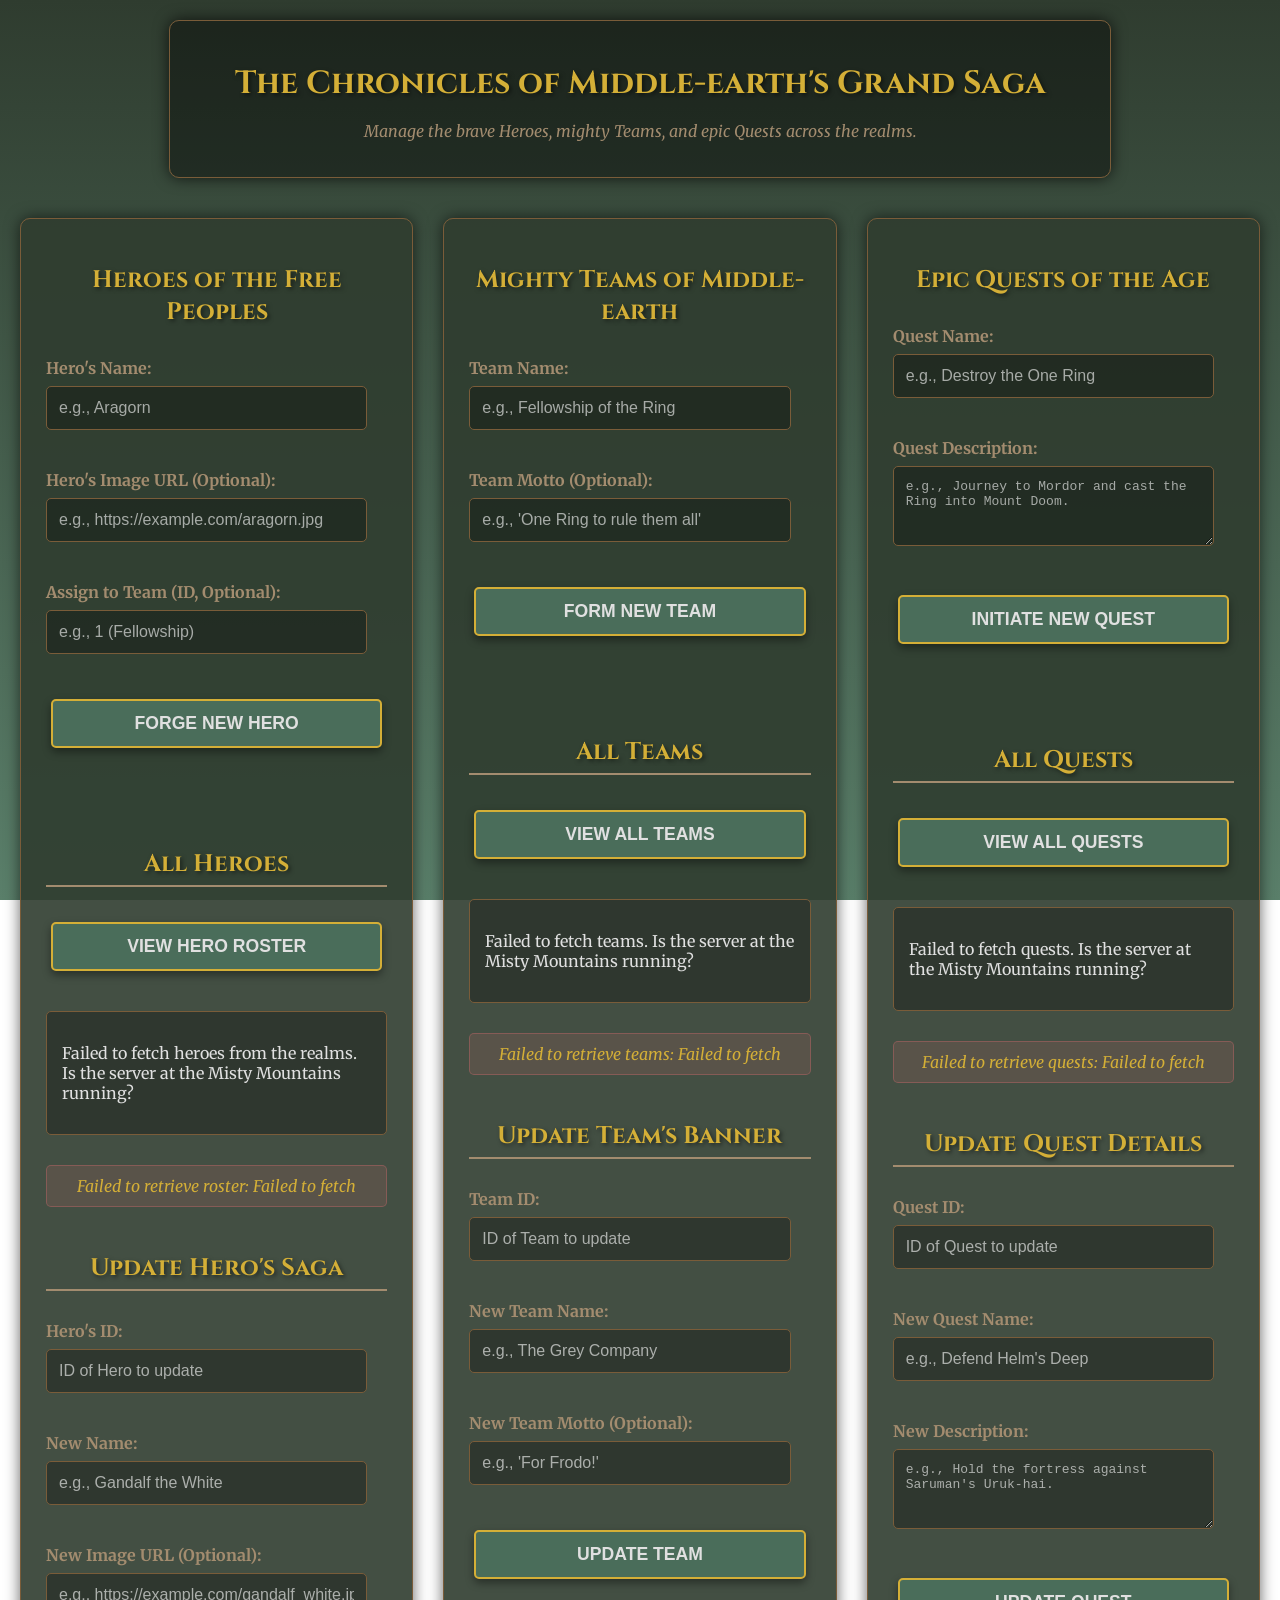
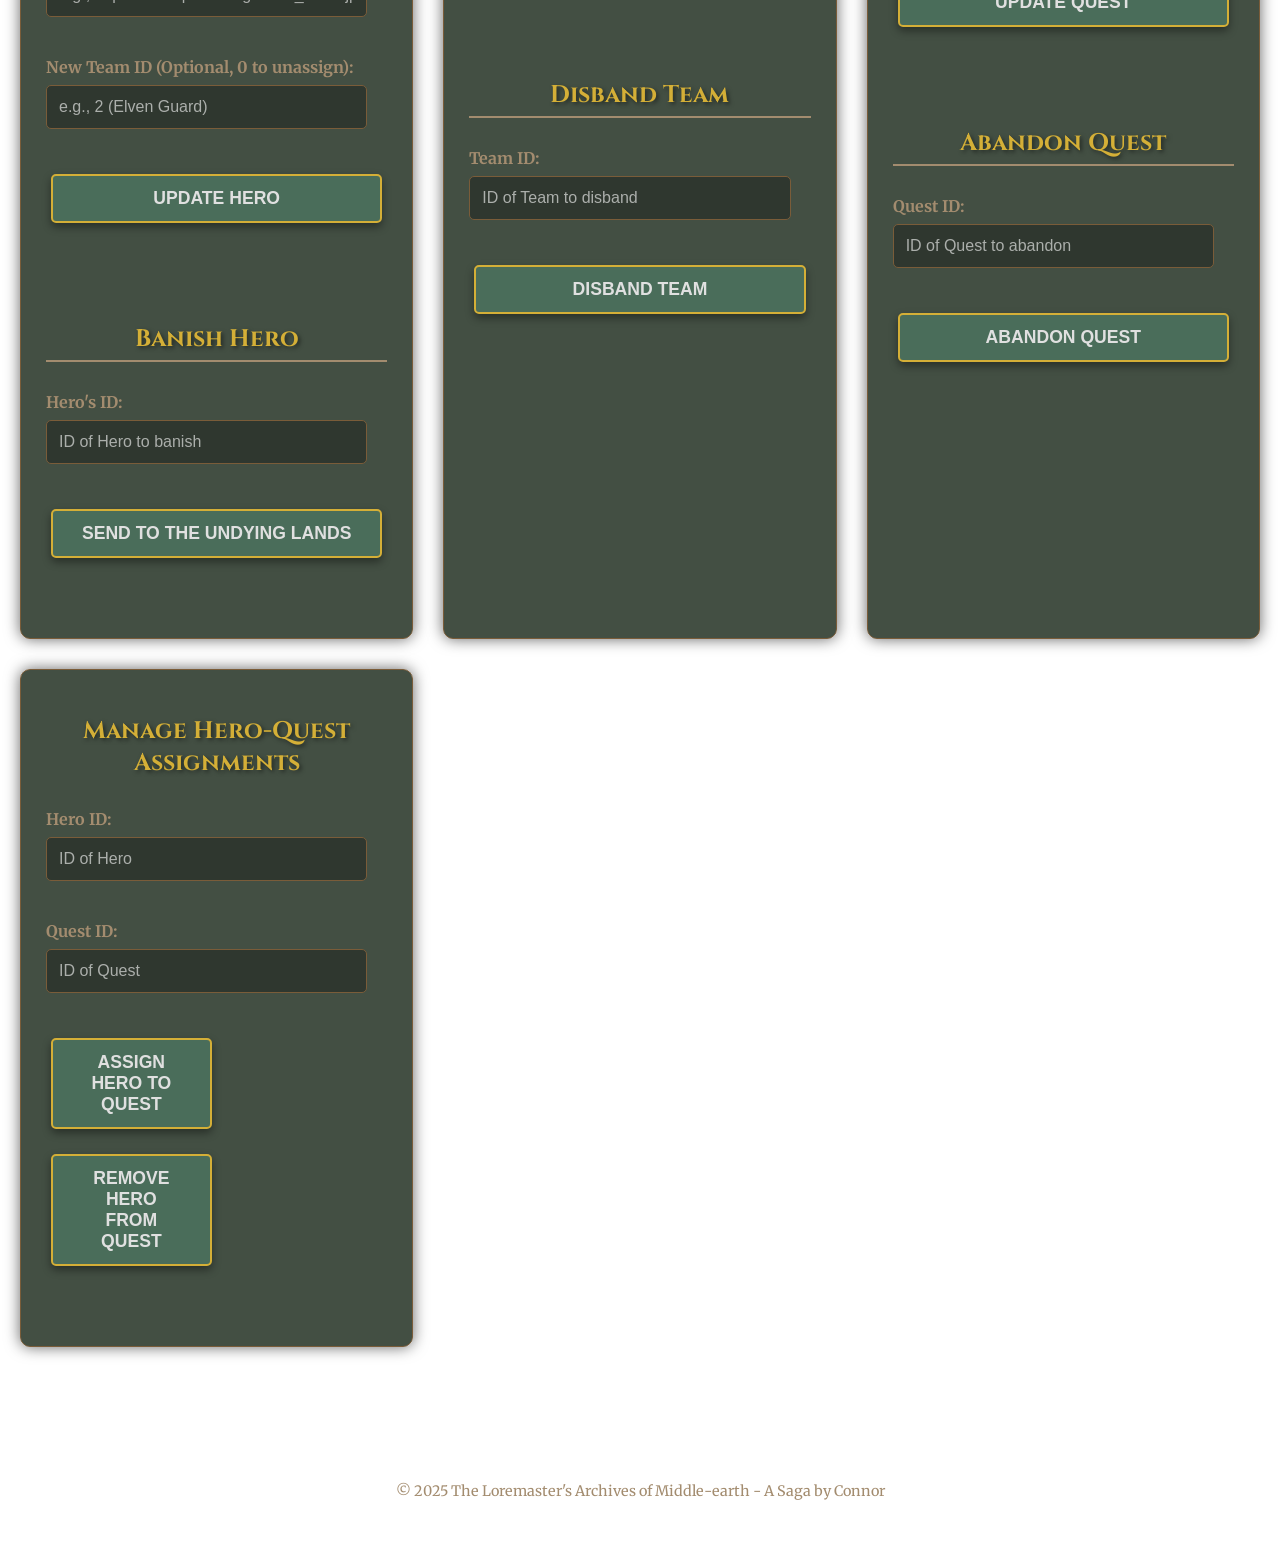
<file: static/index.html>
<!DOCTYPE html>
<html lang="en">
<head>
    <meta charset="UTF-8">
    <meta name="viewport" content="width=device-width, initial-scale=1.0">
    <title>The Chronicles of Middle-earth's Grand Saga</title>
    <link rel="stylesheet" href="style.css">
    <!-- Google Fonts for a more thematic look -->
    <link href="https://fonts.googleapis.com/css2?family=Cinzel:wght@400;700&family=Merriweather:wght@300;400;700&display=swap" rel="stylesheet">
</head>
<body>
    <header>
        <h1>The Chronicles of Middle-earth's Grand Saga</h1>
        <p>Manage the brave Heroes, mighty Teams, and epic Quests across the realms.</p>
    </header>

    <main>
        <!-- Heroes Section -->
        <section class="section-card entity-section hero-section">
            <h2>Heroes of the Free Peoples</h2>
            <div class="form-group">
                <label for="createHeroName">Hero's Name:</label>
                <input type="text" id="createHeroName" placeholder="e.g., Aragorn">
            </div>
            <div class="form-group">
                <label for="createHeroImageUrl">Hero's Image URL (Optional):</label>
                <input type="text" id="createHeroImageUrl" placeholder="e.g., https://example.com/aragorn.jpg">
            </div>
            <div class="form-group">
                <label for="createHeroTeamId">Assign to Team (ID, Optional):</label>
                <input type="number" id="createHeroTeamId" placeholder="e.g., 1 (Fellowship)">
            </div>
            <button onclick="createHero()">Forge New Hero</button>
            <div id="createHeroMessage" class="message"></div>

            <h3>All Heroes</h3>
            <button onclick="getAllHeroes()">View Hero Roster</button>
            <div id="heroList" class="entity-list">
                <!-- Heroes will be listed here -->
            </div>
            <div id="getHeroesMessage" class="message"></div>

            <h3>Update Hero's Saga</h3>
            <div class="form-group">
                <label for="updateHeroId">Hero's ID:</label>
                <input type="number" id="updateHeroId" placeholder="ID of Hero to update">
            </div>
            <div class="form-group">
                <label for="updateHeroName">New Name:</label>
                <input type="text" id="updateHeroName" placeholder="e.g., Gandalf the White">
            </div>
            <div class="form-group">
                <label for="updateHeroImageUrl">New Image URL (Optional):</label>
                <input type="text" id="updateHeroImageUrl" placeholder="e.g., https://example.com/gandalf_white.jpg">
            </div>
            <div class="form-group">
                <label for="updateHeroTeamId">New Team ID (Optional, 0 to unassign):</label>
                <input type="number" id="updateHeroTeamId" placeholder="e.g., 2 (Elven Guard)">
            </div>
            <button onclick="updateHero()">Update Hero</button>
            <div id="updateHeroMessage" class="message"></div>

            <h3>Banish Hero</h3>
            <div class="form-group">
                <label for="deleteHeroId">Hero's ID:</label>
                <input type="number" id="deleteHeroId" placeholder="ID of Hero to banish">
            </div>
            <button onclick="deleteHero()">Send to the Undying Lands</button>
            <div id="deleteHeroMessage" class="message"></div>
        </section>

        <!-- Teams Section -->
        <section class="section-card entity-section team-section">
            <h2>Mighty Teams of Middle-earth</h2>
            <div class="form-group">
                <label for="createTeamName">Team Name:</label>
                <input type="text" id="createTeamName" placeholder="e.g., Fellowship of the Ring">
            </div>
            <div class="form-group">
                <label for="createTeamMotto">Team Motto (Optional):</label>
                <input type="text" id="createTeamMotto" placeholder="e.g., 'One Ring to rule them all'">
            </div>
            <button onclick="createTeam()">Form New Team</button>
            <div id="createTeamMessage" class="message"></div>

            <h3>All Teams</h3>
            <button onclick="getAllTeams()">View All Teams</button>
            <div id="teamList" class="entity-list">
                <!-- Teams will be listed here -->
            </div>
            <div id="getTeamsMessage" class="message"></div>

            <h3>Update Team's Banner</h3>
            <div class="form-group">
                <label for="updateTeamId">Team ID:</label>
                <input type="number" id="updateTeamId" placeholder="ID of Team to update">
            </div>
            <div class="form-group">
                <label for="updateTeamName">New Team Name:</label>
                <input type="text" id="updateTeamName" placeholder="e.g., The Grey Company">
            </div>
            <div class="form-group">
                <label for="updateTeamMotto">New Team Motto (Optional):</label>
                <input type="text" id="updateTeamMotto" placeholder="e.g., 'For Frodo!'">
            </div>
            <button onclick="updateTeam()">Update Team</button>
            <div id="updateTeamMessage" class="message"></div>

            <h3>Disband Team</h3>
            <div class="form-group">
                <label for="deleteTeamId">Team ID:</label>
                <input type="number" id="deleteTeamId" placeholder="ID of Team to disband">
            </div>
            <button onclick="deleteTeam()">Disband Team</button>
            <div id="deleteTeamMessage" class="message"></div>
        </section>

        <!-- Quests Section -->
        <section class="section-card entity-section quest-section">
            <h2>Epic Quests of the Age</h2>
            <div class="form-group">
                <label for="createQuestName">Quest Name:</label>
                <input type="text" id="createQuestName" placeholder="e.g., Destroy the One Ring">
            </div>
            <div class="form-group">
                <label for="createQuestDescription">Quest Description:</label>
                <textarea id="createQuestDescription" placeholder="e.g., Journey to Mordor and cast the Ring into Mount Doom."></textarea>
            </div>
            <button onclick="createQuest()">Initiate New Quest</button>
            <div id="createQuestMessage" class="message"></div>

            <h3>All Quests</h3>
            <button onclick="getAllQuests()">View All Quests</button>
            <div id="questList" class="entity-list">
                <!-- Quests will be listed here -->
            </div>
            <div id="getQuestsMessage" class="message"></div>

            <h3>Update Quest Details</h3>
            <div class="form-group">
                <label for="updateQuestId">Quest ID:</label>
                <input type="number" id="updateQuestId" placeholder="ID of Quest to update">
            </div>
            <div class="form-group">
                <label for="updateQuestName">New Quest Name:</label>
                <input type="text" id="updateQuestName" placeholder="e.g., Defend Helm's Deep">
            </div>
            <div class="form-group">
                <label for="updateQuestDescription">New Description:</label>
                <textarea id="updateQuestDescription" placeholder="e.g., Hold the fortress against Saruman's Uruk-hai."></textarea>
            </div>
            <button onclick="updateQuest()">Update Quest</button>
            <div id="updateQuestMessage" class="message"></div>

            <h3>Abandon Quest</h3>
            <div class="form-group">
                <label for="deleteQuestId">Quest ID:</label>
                <input type="number" id="deleteQuestId" placeholder="ID of Quest to abandon">
            </div>
            <button onclick="deleteQuest()">Abandon Quest</button>
            <div id="deleteQuestMessage" class="message"></div>
        </section>

        <!-- Relationship Management Section -->
        <section class="section-card relationship-section">
            <h2>Manage Hero-Quest Assignments</h2>
            <div class="form-group">
                <label for="assignHeroId">Hero ID:</label>
                <input type="number" id="assignHeroId" placeholder="ID of Hero">
            </div>
            <div class="form-group">
                <label for="assignQuestId">Quest ID:</label>
                <input type="number" id="assignQuestId" placeholder="ID of Quest">
            </div>
            <button onclick="assignHeroToQuest()">Assign Hero to Quest</button>
            <button onclick="removeHeroFromQuest()">Remove Hero from Quest</button>
            <div id="assignQuestMessage" class="message"></div>
        </section>
    </main>

    <footer>
        <p>&copy; 2025 The Loremaster's Archives of Middle-earth - A Saga by Connor</p>
    </footer>

    <script src="script.js"></script>
</body>
</html>
</file>
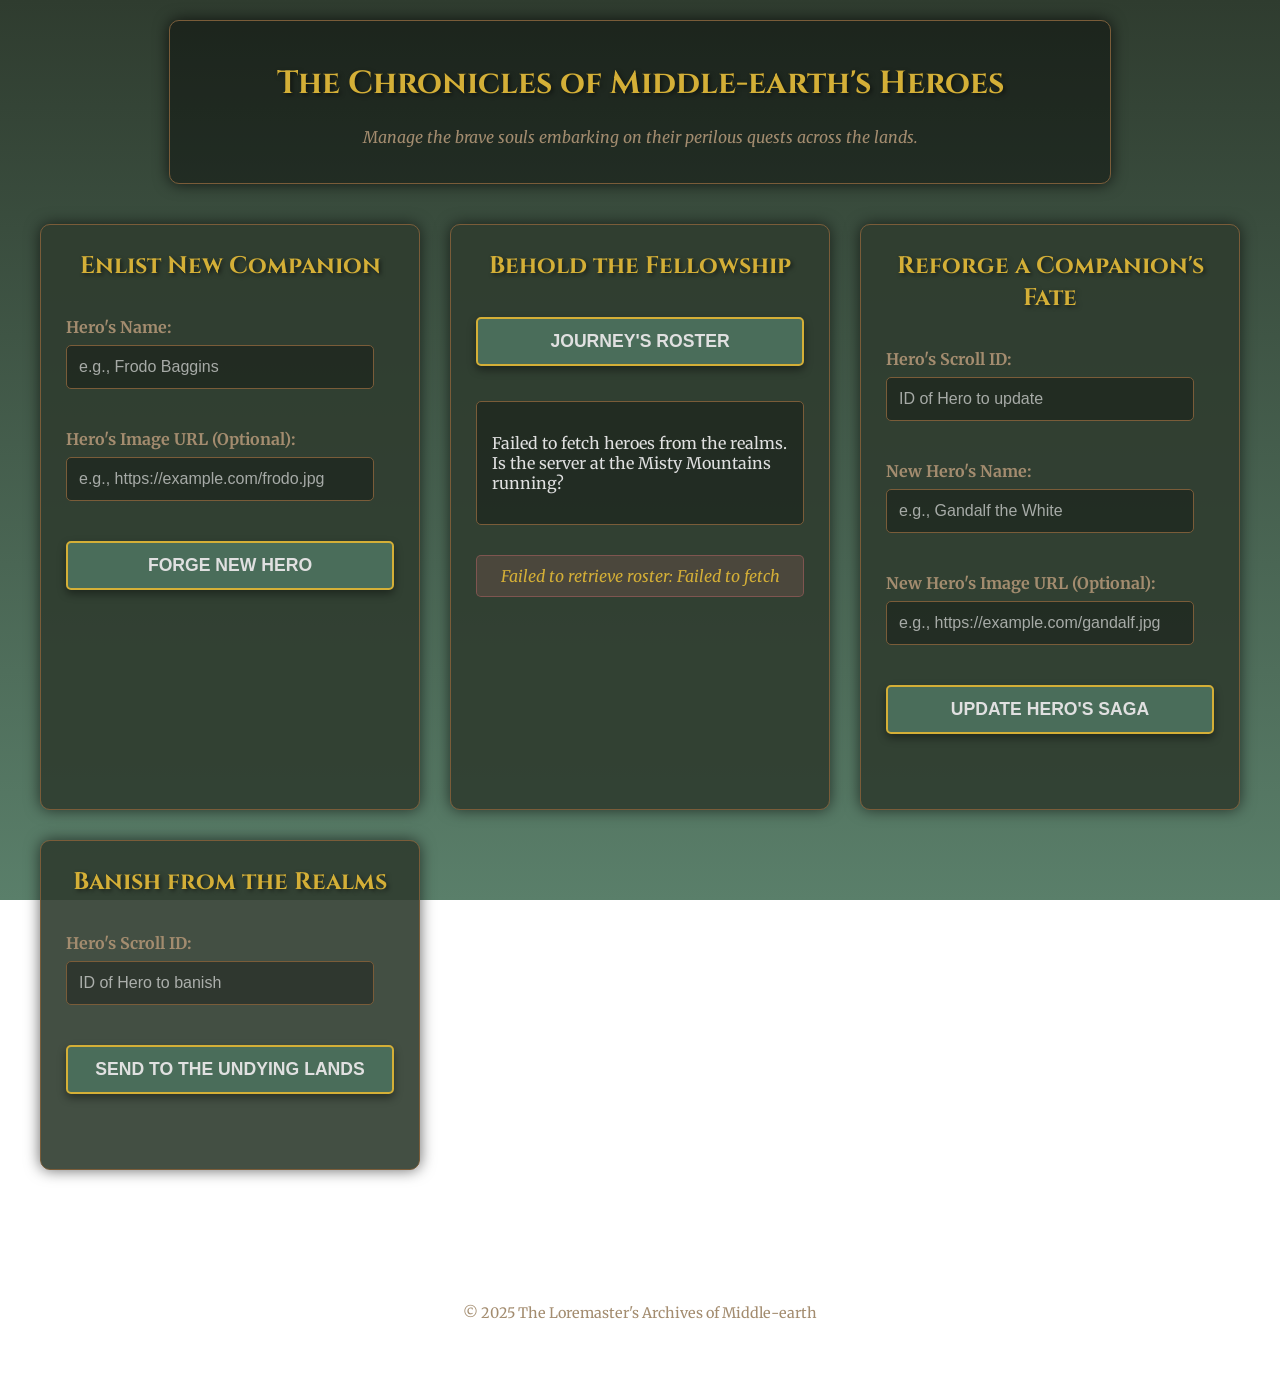
<file: target/classes/static/index.html>
<!DOCTYPE html>
<html lang="en">
<head>
    <meta charset="UTF-8">
    <meta name="viewport" content="width=device-width, initial-scale=1.0">
    <title>The Chronicles of Middle-earth's Heroes</title>
    <link rel="stylesheet" href="style.css">
    <link href="https://fonts.googleapis.com/css2?family=Cinzel:wght@400;700&family=Merriweather:wght@300;400;700&display=swap" rel="stylesheet">
</head>
<body>
    <header>
        <h1>The Chronicles of Middle-earth's Heroes</h1>
        <p>Manage the brave souls embarking on their perilous quests across the lands.</p>
    </header>

    <main>
        <section class="section-card create-hero">
            <h2>Enlist New Companion</h2>
            <div class="form-group">
                <label for="createHeroName">Hero's Name:</label>
                <input type="text" id="createHeroName" placeholder="e.g., Frodo Baggins">
            </div>
            <div class="form-group">
                <label for="createHeroImageUrl">Hero's Image URL (Optional):</label>
                <input type="text" id="createHeroImageUrl" placeholder="e.g., https://example.com/frodo.jpg">
            </div>
            <button onclick="createHero()">Forge New Hero</button>
            <div id="createHeroMessage" class="message"></div>
        </section>

        <section class="section-card view-heroes">
            <h2>Behold the Fellowship</h2>
            <button onclick="getAllHeros()">Journey's Roster</button>
            <div id="heroList" class="hero-list">
                </div>
            <div id="getHerosMessage" class="message"></div>
        </section>

        <section class="section-card update-hero">
            <h2>Reforge a Companion's Fate</h2>
            <div class="form-group">
                <label for="updateHeroId">Hero's Scroll ID:</label>
                <input type="number" id="updateHeroId" placeholder="ID of Hero to update">
            </div>
            <div class="form-group">
                <label for="updateHeroName">New Hero's Name:</label>
                <input type="text" id="updateHeroName" placeholder="e.g., Gandalf the White">
            </div>
            <div class="form-group">
                <label for="updateHeroImageUrl">New Hero's Image URL (Optional):</label>
                <input type="text" id="updateHeroImageUrl" placeholder="e.g., https://example.com/gandalf.jpg">
            </div>
            <button onclick="updateHero()">Update Hero's Saga</button>
            <div id="updateHeroMessage" class="message"></div>
        </section>

        <section class="section-card banish-hero">
            <h2>Banish from the Realms</h2>
            <div class="form-group">
                <label for="deleteHeroId">Hero's Scroll ID:</label>
                <input type="number" id="deleteHeroId" placeholder="ID of Hero to banish">
            </div>
            <button onclick="deleteHero()">Send to the Undying Lands</button>
            <div id="deleteHeroMessage" class="message"></div>
        </section>
    </main>

    <footer>
        <p>&copy; 2025 The Loremaster's Archives of Middle-earth</p>
    </footer>

    <script src="script.js"></script>
</body>
</html>
</file>
<file: static/style.css>
/* Lord of the Rings Theme Styling */

:root {
    --primary-color: #4A6D5A; /* Deep Forest Green */
    --secondary-color: #A38C6F; /* Earthy Brown/Tan */
    --accent-color: #D4AF37; /* Gold */
    --text-color: #E0E0E0; /* Light Grey for readability */
    --dark-text-color: #333;
    --background-dark: #2F3C2F; /* Darker Green/Grey */
    --background-light: #5A7F6A; /* Lighter Green */
    --border-color: #7A5C39; /* Rich Brown */
    --card-background: rgba(47, 60, 47, 0.9); /* Slightly transparent dark green */
}

body {
    font-family: 'Merriweather', serif; /* For main text, classic and readable */
    background: linear-gradient(to bottom, var(--background-dark), var(--background-light));
    background-repeat: no-repeat;
    background-attachment: fixed;
    color: var(--text-color);
    margin: 0;
    padding: 20px;
    display: flex;
    flex-direction: column;
    align-items: center;
    min-height: 100vh;
}

h1, h2, h3 {
    font-family: 'Cinzel', serif; /* For titles, elegant and epic */
    color: var(--accent-color);
    text-shadow: 2px 2px 4px rgba(0, 0, 0, 0.5);
    margin-bottom: 15px;
}

h3 {
    font-size: 1.5em;
    margin-top: 30px;
    border-bottom: 2px solid var(--secondary-color);
    padding-bottom: 5px;
}

header {
    text-align: center;
    margin-bottom: 40px;
    padding: 20px;
    background-color: rgba(0, 0, 0, 0.4);
    border-radius: 10px;
    border: 1px solid var(--border-color);
    box-shadow: 0 0 15px rgba(0, 0, 0, 0.7);
    width: 80%;
    max-width: 900px;
}

header p {
    font-style: italic;
    color: var(--secondary-color);
}

main {
    display: grid;
    grid-template-columns: repeat(auto-fit, minmax(320px, 1fr)); /* Adjusted min-width for more cards */
    gap: 30px;
    width: 100%;
    max-width: 1400px; /* Increased max-width to accommodate more columns */
    padding-bottom: 50px;
}

.section-card {
    background-color: var(--card-background);
    padding: 25px;
    border-radius: 10px;
    border: 1px solid var(--border-color);
    box-shadow: 0 0 15px rgba(0, 0, 0, 0.6);
    text-align: center;
    display: flex;
    flex-direction: column;
    gap: 15px;
}

.form-group {
    margin-bottom: 15px;
    text-align: left;
}

label {
    display: block;
    margin-bottom: 8px;
    font-weight: bold;
    color: var(--secondary-color);
}

input[type="text"],
input[type="number"],
textarea {
    width: calc(100% - 20px);
    padding: 12px;
    margin-bottom: 10px;
    border: 1px solid var(--border-color);
    border-radius: 5px;
    background-color: rgba(0, 0, 0, 0.3);
    color: var(--text-color);
    font-size: 1em;
    box-sizing: border-box;
}

textarea {
    resize: vertical; /* Allow vertical resizing */
    min-height: 80px;
}

input[type="text"]::placeholder,
input[type="number"]::placeholder,
textarea::placeholder {
    color: rgba(255, 255, 255, 0.6);
}

button {
    background-color: var(--primary-color);
    color: var(--text-color);
    border: 2px solid var(--accent-color);
    padding: 12px 25px;
    border-radius: 5px;
    cursor: pointer;
    font-size: 1.1em;
    font-weight: bold;
    text-transform: uppercase;
    transition: background-color 0.3s ease, transform 0.2s ease, box-shadow 0.3s ease;
    box-shadow: 0 4px 8px rgba(0, 0, 0, 0.4);
    margin: 5px; /* Added margin for multiple buttons in a row */
}

button:hover {
    background-color: #5B846D; /* Slightly lighter green */
    transform: translateY(-2px);
    box-shadow: 0 6px 12px rgba(0, 0, 0, 0.6);
}

button:active {
    transform: translateY(0);
    box-shadow: 0 2px 4px rgba(0, 0, 0, 0.4);
}

.message {
    margin-top: 15px;
    padding: 10px;
    border-radius: 5px;
    font-style: italic;
    color: var(--accent-color);
}

.message.success {
    background-color: rgba(100, 180, 100, 0.2);
    border: 1px solid rgba(100, 180, 100, 0.5);
}

.message.error {
    background-color: rgba(180, 100, 100, 0.2);
    border: 1px solid rgba(180, 100, 100, 0.5);
}

.entity-list { /* Generic class for all lists (heroes, teams, quests) */
    margin-top: 20px;
    background-color: rgba(0, 0, 0, 0.3);
    border-radius: 5px;
    padding: 15px;
    max-height: 300px;
    overflow-y: auto;
    border: 1px solid var(--border-color);
    text-align: left;
}

.entity-list ul {
    list-style: none;
    padding: 0;
    margin: 0;
}

/* Styles for individual list items */
.entity-list li {
    background-color: rgba(255, 255, 255, 0.08);
    margin-bottom: 8px;
    padding: 10px 15px;
    border-radius: 4px;
    display: flex;
    justify-content: space-between;
    align-items: center;
    border-left: 3px solid var(--accent-color);
    flex-wrap: wrap; /* Allow items to wrap on smaller screens */
}

.entity-info {
    flex-grow: 1;
    display: flex;
    flex-direction: column;
    gap: 5px;
    color: var(--text-color);
    min-width: 150px; /* Ensure info doesn't get too squished */
}

.entity-info span {
    word-break: break-word; /* Break long words/URLs */
}

.entity-image-container {
    margin-left: 15px;
    flex-shrink: 0;
}

.entity-image {
    width: 60px;
    height: 60px;
    border-radius: 50%;
    object-fit: cover;
    border: 2px solid var(--accent-color);
    box-shadow: 0 0 8px rgba(0, 0, 0, 0.5);
}

/* Specific styling for relationship section buttons */
.relationship-section button {
    width: calc(50% - 10px); /* Two buttons per row */
    box-sizing: border-box;
}
@media (max-width: 600px) {
    .relationship-section button {
        width: 100%; /* Stack buttons on very small screens */
    }
}


footer {
    margin-top: 50px;
    text-align: center;
    color: var(--secondary-color);
    font-size: 0.9em;
    padding: 20px;
}

/* Responsive adjustments */
@media (max-width: 1024px) {
    main {
        grid-template-columns: repeat(auto-fit, minmax(300px, 1fr)); /* Allow 2 columns on tablets */
    }
}

@media (max-width: 768px) {
    main {
        grid-template-columns: 1fr; /* Stack all sections on mobile */
        padding: 0 15px;
    }

    header {
        width: 95%;
        padding: 15px;
    }

    .section-card {
        padding: 20px;
    }

    .entity-list li {
        flex-direction: column; /* Stack image and info on small screens */
        align-items: flex-start;
    }
    .entity-image-container {
        margin-left: 0;
        margin-top: 10px;
    }
}
</file>
<file: target/classes/static/style.css>
/* Lord of the Rings Theme Styling */

:root {
    --primary-color: #4A6D5A; /* Deep Forest Green */
    --secondary-color: #A38C6F; /* Earthy Brown/Tan */
    --accent-color: #D4AF37; /* Gold */
    --text-color: #E0E0E0; /* Light Grey for readability */
    --dark-text-color: #333;
    --background-dark: #2F3C2F; /* Darker Green/Grey */
    --background-light: #5A7F6A; /* Lighter Green */
    --border-color: #7A5C39; /* Rich Brown */
    --card-background: rgba(47, 60, 47, 0.9); /* Slightly transparent dark green */
}

body {
    font-family: 'Merriweather', serif; /* For main text, classic and readable */
    background: linear-gradient(to bottom, var(--background-dark), var(--background-light));
    background-repeat: no-repeat;
    background-attachment: fixed;
    color: var(--text-color);
    margin: 0;
    padding: 20px;
    display: flex;
    flex-direction: column;
    align-items: center;
    min-height: 100vh;
}

h1, h2 {
    font-family: 'Cinzel', serif; /* For titles, elegant and epic */
    color: var(--accent-color);
    text-shadow: 2px 2px 4px rgba(0, 0, 0, 0.5);
}

header {
    text-align: center;
    margin-bottom: 40px;
    padding: 20px;
    background-color: rgba(0, 0, 0, 0.4);
    border-radius: 10px;
    border: 1px solid var(--border-color);
    box-shadow: 0 0 15px rgba(0, 0, 0, 0.7);
    width: 80%;
    max-width: 900px;
}

header p {
    font-style: italic;
    color: var(--secondary-color);
}

main {
    display: grid;
    grid-template-columns: repeat(auto-fit, minmax(300px, 1fr));
    gap: 30px;
    width: 100%;
    max-width: 1200px;
    padding-bottom: 50px;
}

.section-card {
    background-color: var(--card-background);
    padding: 25px;
    border-radius: 10px;
    border: 1px solid var(--border-color);
    box-shadow: 0 0 15px rgba(0, 0, 0, 0.6);
    text-align: center;
    display: flex;
    flex-direction: column;
    gap: 15px;
}

.section-card h2 {
    margin-top: 0;
    margin-bottom: 20px;
    color: var(--accent-color);
}

.form-group {
    margin-bottom: 15px;
    text-align: left;
}

label {
    display: block;
    margin-bottom: 8px;
    font-weight: bold;
    color: var(--secondary-color);
}

input[type="text"],
input[type="number"] {
    width: calc(100% - 20px);
    padding: 12px;
    margin-bottom: 10px;
    border: 1px solid var(--border-color);
    border-radius: 5px;
    background-color: rgba(0, 0, 0, 0.3);
    color: var(--text-color);
    font-size: 1em;
    box-sizing: border-box;
}

input[type="text"]::placeholder,
input[type="number"]::placeholder {
    color: rgba(255, 255, 255, 0.6);
}

button {
    background-color: var(--primary-color);
    color: var(--text-color);
    border: 2px solid var(--accent-color);
    padding: 12px 25px;
    border-radius: 5px;
    cursor: pointer;
    font-size: 1.1em;
    font-weight: bold;
    text-transform: uppercase;
    transition: background-color 0.3s ease, transform 0.2s ease, box-shadow 0.3s ease;
    box-shadow: 0 4px 8px rgba(0, 0, 0, 0.4);
}

button:hover {
    background-color: #5B846D; /* Slightly lighter green */
    transform: translateY(-2px);
    box-shadow: 0 6px 12px rgba(0, 0, 0, 0.6);
}

button:active {
    transform: translateY(0);
    box-shadow: 0 2px 4px rgba(0, 0, 0, 0.4);
}

.message {
    margin-top: 15px;
    padding: 10px;
    border-radius: 5px;
    font-style: italic;
    color: var(--accent-color);
}

.message.success {
    background-color: rgba(100, 180, 100, 0.2);
    border: 1px solid rgba(100, 180, 100, 0.5);
}

.message.error {
    background-color: rgba(180, 100, 100, 0.2);
    border: 1px solid rgba(180, 100, 100, 0.5);
}

.hero-list {
    margin-top: 20px;
    background-color: rgba(0, 0, 0, 0.3);
    border-radius: 5px;
    padding: 15px;
    max-height: 300px;
    overflow-y: auto;
    border: 1px solid var(--border-color);
    text-align: left;
}

.hero-list ul {
    list-style: none;
    padding: 0;
    margin: 0;
}

/* Styles for individual hero items including the image */
.hero-item { /* New class for the li elements */
    background-color: rgba(255, 255, 255, 0.08);
    margin-bottom: 8px;
    padding: 10px 15px;
    border-radius: 4px;
    display: flex; /* Use flexbox to align info and image */
    justify-content: space-between; /* Space out info and image */
    align-items: center; /* Vertically center items */
    border-left: 3px solid var(--accent-color);
}

.hero-info {
    flex-grow: 1; /* Allows info to take up available space */
    display: flex;
    flex-direction: column; /* Stack ID and Name */
    gap: 5px; /* Space between ID and Name */
    color: var(--text-color);
}

.hero-image-container {
    margin-left: 15px; /* Space between text and image */
    flex-shrink: 0; /* Prevent image container from shrinking */
}

.hero-image {
    width: 60px;  /* Small size for the image */
    height: 60px; /* Maintain aspect ratio */
    border-radius: 50%; /* Make it round */
    object-fit: cover; /* Ensure image covers the area, cropping if necessary */
    border: 2px solid var(--accent-color); /* A nice border around the image */
    box-shadow: 0 0 8px rgba(0, 0, 0, 0.5); /* Little shadow for depth */
}

footer {
    margin-top: 50px;
    text-align: center;
    color: var(--secondary-color);
    font-size: 0.9em;
    padding: 20px;
}

/* Responsive adjustments */
@media (max-width: 768px) {
    main {
        grid-template-columns: 1fr;
        padding: 0 15px;
    }

    header {
        width: 95%;
        padding: 15px;
    }

    .section-card {
        padding: 20px;
    }
}
</file>
